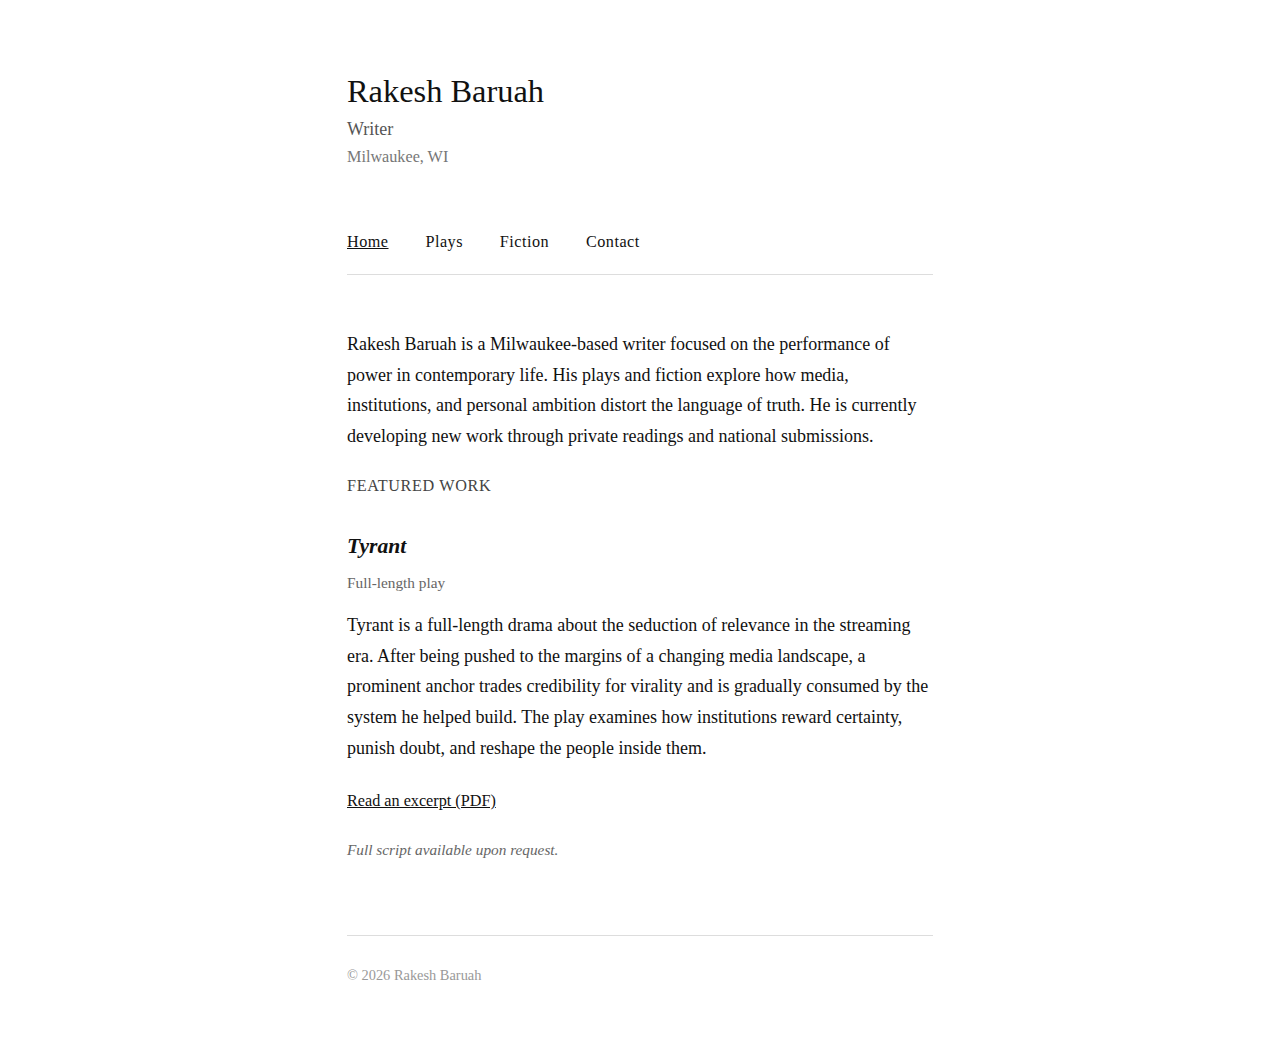
<file: index.html>
<!DOCTYPE html>
<html lang="en">
<head>
  <meta charset="UTF-8">
  <meta name="viewport" content="width=device-width, initial-scale=1.0">
  <title>Rakesh Baruah – Writer</title>
  <link rel="stylesheet" href="css/style.css">
</head>
<body>

  <header class="site-header">
    <h1>Rakesh Baruah</h1>
    <p class="subtitle">Writer</p>
    <p class="location">Milwaukee, WI</p>
  </header>

  <nav>
    <a href="index.html" class="active">Home</a>
    <a href="plays.html">Plays</a>
    <a href="fiction.html">Fiction</a>
    <a href="contact.html">Contact</a>
  </nav>

  <main>
    <p>Rakesh Baruah is a Milwaukee-based writer focused on the performance of power in contemporary life. His plays and fiction explore how media, institutions, and personal ambition distort the language of truth. He is currently developing new work through private readings and national submissions.</p>

    <section>
      <h2>Featured Work</h2>
      <div class="work-entry">
        <h3>Tyrant</h3>
        <p class="work-meta">Full-length play</p>
        <p>Tyrant is a full-length drama about the seduction of relevance in the streaming era. After being pushed to the margins of a changing media landscape, a prominent anchor trades credibility for virality and is gradually consumed by the system he helped build. The play examines how institutions reward certainty, punish doubt, and reshape the people inside them.</p>
        <p>
          <a href="pdf/Tyrant_Excerpt.pdf" class="download-link">Read an excerpt (PDF)</a>
        </p>
        <p class="request-note">Full script available upon request.</p>
      </div>
    </section>
  </main>

  <footer class="site-footer">
    &copy; 2026 Rakesh Baruah
  </footer>

</body>
</html>
</file>
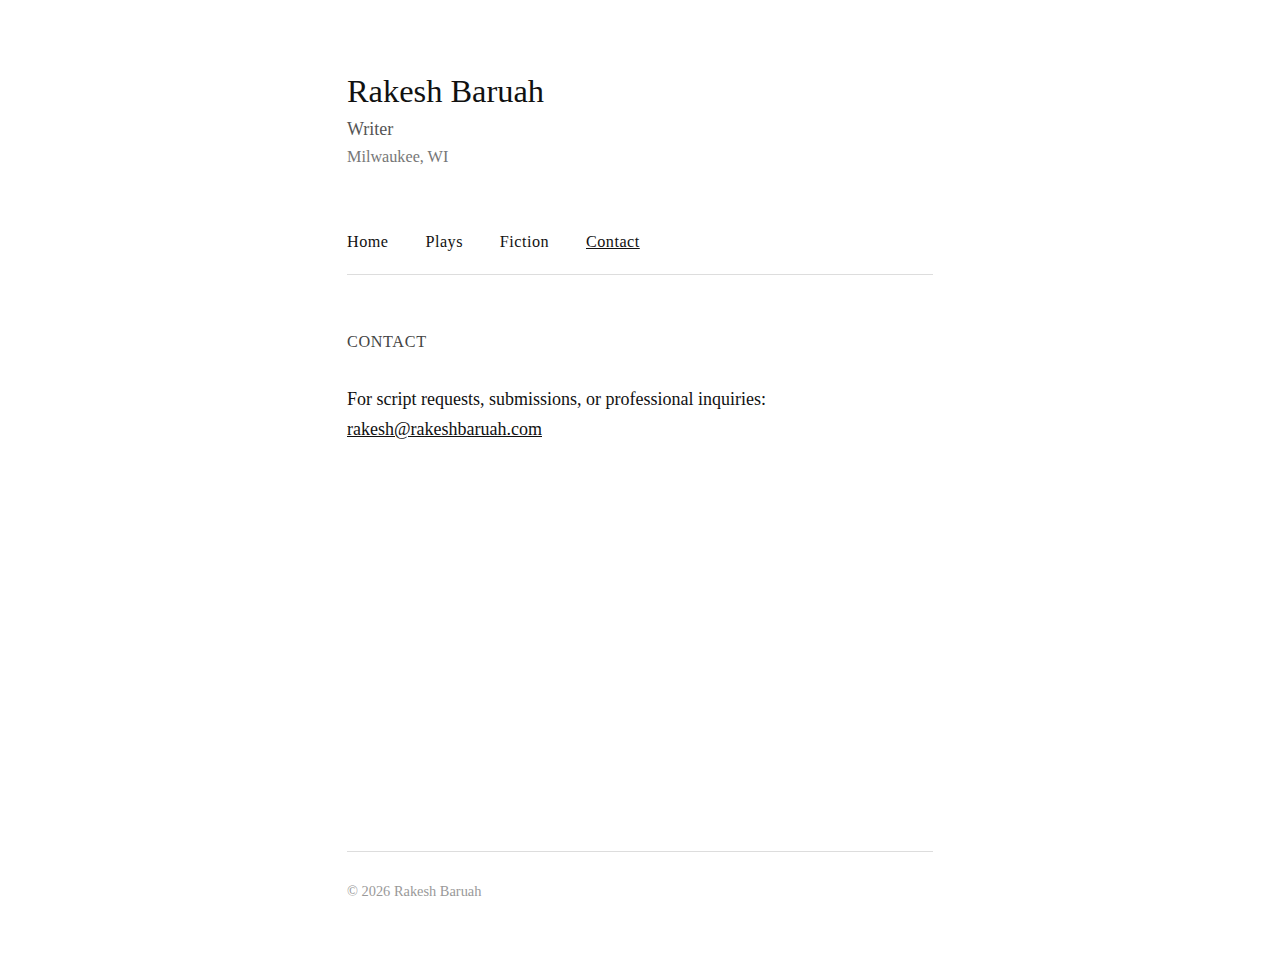
<file: contact.html>
<!DOCTYPE html>
<html lang="en">
<head>
  <meta charset="UTF-8">
  <meta name="viewport" content="width=device-width, initial-scale=1.0">
  <title>Contact – Rakesh Baruah</title>
  <link rel="stylesheet" href="css/style.css">
</head>
<body>

  <header class="site-header">
    <h1>Rakesh Baruah</h1>
    <p class="subtitle">Writer</p>
    <p class="location">Milwaukee, WI</p>
  </header>

  <nav>
    <a href="index.html">Home</a>
    <a href="plays.html">Plays</a>
    <a href="fiction.html">Fiction</a>
    <a href="contact.html" class="active">Contact</a>
  </nav>

  <main>
    <section>
      <h2>Contact</h2>
      <p class="contact-info">
        For script requests, submissions, or professional inquiries:<br>
        <a href="mailto:rakesh@rakeshbaruah.com">rakesh@rakeshbaruah.com</a>
      </p>
    </section>
  </main>

  <footer class="site-footer">
    &copy; 2026 Rakesh Baruah
  </footer>

</body>
</html>
</file>
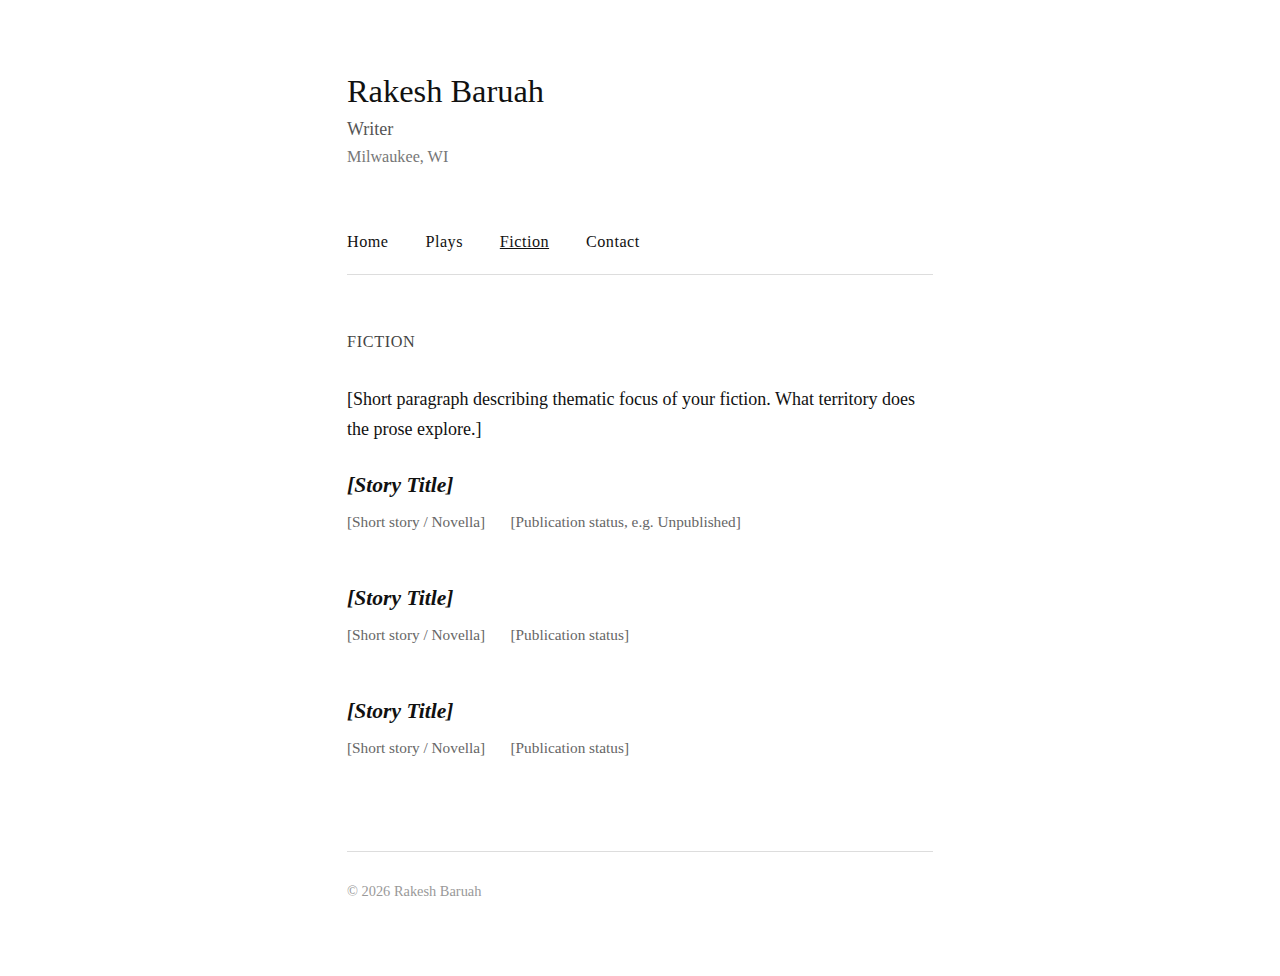
<file: fiction.html>
<!DOCTYPE html>
<html lang="en">
<head>
  <meta charset="UTF-8">
  <meta name="viewport" content="width=device-width, initial-scale=1.0">
  <title>Fiction – Rakesh Baruah</title>
  <link rel="stylesheet" href="css/style.css">
</head>
<body>

  <header class="site-header">
    <h1>Rakesh Baruah</h1>
    <p class="subtitle">Writer</p>
    <p class="location">Milwaukee, WI</p>
  </header>

  <nav>
    <a href="index.html">Home</a>
    <a href="plays.html">Plays</a>
    <a href="fiction.html" class="active">Fiction</a>
    <a href="contact.html">Contact</a>
  </nav>

  <main>
    <section>
      <h2>Fiction</h2>

      <p>[Short paragraph describing thematic focus of your fiction. What territory does the prose explore.]</p>

      <div class="work-entry">
        <h3>[Story Title]</h3>
        <p class="work-meta">
          <span>[Short story / Novella]</span>
          <span>[Publication status, e.g. Unpublished]</span>
        </p>
      </div>

      <div class="work-entry">
        <h3>[Story Title]</h3>
        <p class="work-meta">
          <span>[Short story / Novella]</span>
          <span>[Publication status]</span>
        </p>
      </div>

      <div class="work-entry">
        <h3>[Story Title]</h3>
        <p class="work-meta">
          <span>[Short story / Novella]</span>
          <span>[Publication status]</span>
        </p>
      </div>
    </section>
  </main>

  <footer class="site-footer">
    &copy; 2026 Rakesh Baruah
  </footer>

</body>
</html>
</file>
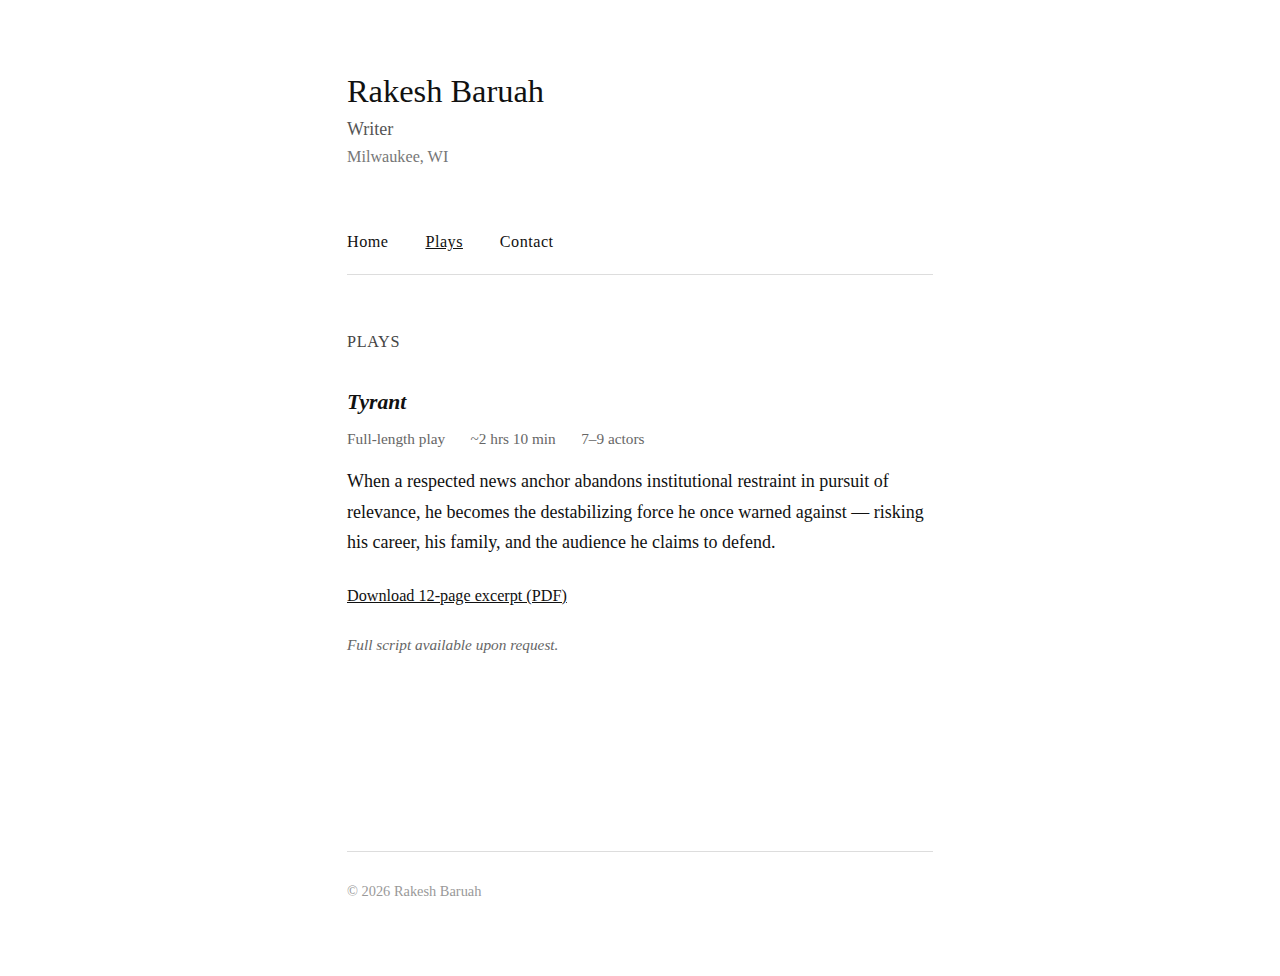
<file: plays.html>
<!DOCTYPE html>
<html lang="en">
<head>
  <meta charset="UTF-8">
  <meta name="viewport" content="width=device-width, initial-scale=1.0">
  <title>Plays – Rakesh Baruah</title>
  <link rel="stylesheet" href="css/style.css">
</head>
<body>

  <header class="site-header">
    <h1>Rakesh Baruah</h1>
    <p class="subtitle">Writer</p>
    <p class="location">Milwaukee, WI</p>
  </header>

  <nav>
    <a href="index.html">Home</a>
    <a href="plays.html" class="active">Plays</a>
    <a href="contact.html">Contact</a>
  </nav>

  <main>
    <section>
      <h2>Plays</h2>

      <div class="work-entry">
        <h3>Tyrant</h3>
        <p class="work-meta">
          <span>Full-length play</span>
          <span>~2 hrs 10 min</span>
          <span>7–9 actors</span>
        </p>
        <p>When a respected news anchor abandons institutional restraint in pursuit of relevance, he becomes the destabilizing force he once warned against — risking his career, his family, and the audience he claims to defend.</p>
        <p>
          <a href="pdf/Tyrant_Excerpt.pdf" class="download-link">Download 12-page excerpt (PDF)</a>
        </p>
        <p class="request-note">Full script available upon request.</p>
      </div>
    </section>
  </main>

  <footer class="site-footer">
    &copy; 2026 Rakesh Baruah
  </footer>

</body>
</html>
</file>
<file: css/style.css>
/* rakeshbaruah.com */

/* Reset */
*, *::before, *::after {
  margin: 0;
  padding: 0;
  box-sizing: border-box;
}

/* Base */
html {
  font-size: 18px;
  line-height: 1.7;
}

body {
  font-family: Georgia, "Times New Roman", Times, serif;
  color: #111;
  background: #fff;
  max-width: 640px;
  margin: 0 auto;
  padding: 4rem 1.5rem;
}

/* Typography */
h1 {
  font-size: 1.8rem;
  font-weight: normal;
  line-height: 1.2;
  margin-bottom: 0.15rem;
}

h2 {
  font-size: 1.1rem;
  font-weight: normal;
  letter-spacing: 0.04em;
  text-transform: uppercase;
  margin-bottom: 2.5rem;
  color: #444;
}

h3 {
  font-size: 1rem;
  font-weight: bold;
  margin-bottom: 0.5rem;
}

p {
  margin-bottom: 1.2rem;
}

/* Header */
.site-header {
  margin-bottom: 3rem;
}

.site-header .subtitle {
  font-size: 1rem;
  color: #555;
  margin-bottom: 0;
}

.site-header .location {
  font-size: 0.9rem;
  color: #777;
  margin-bottom: 0;
}

/* Navigation */
nav {
  margin-bottom: 3rem;
  border-bottom: 1px solid #ddd;
  padding-bottom: 1rem;
}

nav a {
  color: #111;
  text-decoration: none;
  margin-right: 1.8rem;
  font-size: 0.9rem;
  letter-spacing: 0.03em;
}

nav a:hover {
  text-decoration: underline;
}

nav a.active {
  text-decoration: underline;
}

/* Main content */
main {
  min-height: 50vh;
}

/* Sections */
section {
  margin-bottom: 3rem;
}

section h2 {
  font-size: 0.9rem;
  margin-bottom: 1.5rem;
}

/* Work listings */
.work-entry {
  margin-bottom: 2.5rem;
}

.work-entry h3 {
  font-size: 1.2rem;
  font-style: italic;
  margin-bottom: 0.3rem;
}

.work-meta {
  font-size: 0.85rem;
  color: #666;
  margin-bottom: 0.8rem;
}

.work-meta span {
  margin-right: 1.2rem;
}

/* Links */
a {
  color: #111;
}

a.download-link {
  font-size: 0.9rem;
  text-decoration: underline;
}

.request-note {
  font-size: 0.85rem;
  color: #666;
  font-style: italic;
}

/* Contact */
.contact-info {
  font-size: 1rem;
}

.contact-info a {
  text-decoration: underline;
}

/* Footer */
.site-footer {
  margin-top: 4rem;
  padding-top: 1.5rem;
  border-top: 1px solid #ddd;
  font-size: 0.8rem;
  color: #999;
}

/* Responsive */
@media (max-width: 480px) {
  html {
    font-size: 16px;
  }

  body {
    padding: 2.5rem 1.2rem;
  }

  nav a {
    margin-right: 1.2rem;
  }
}
</file>
